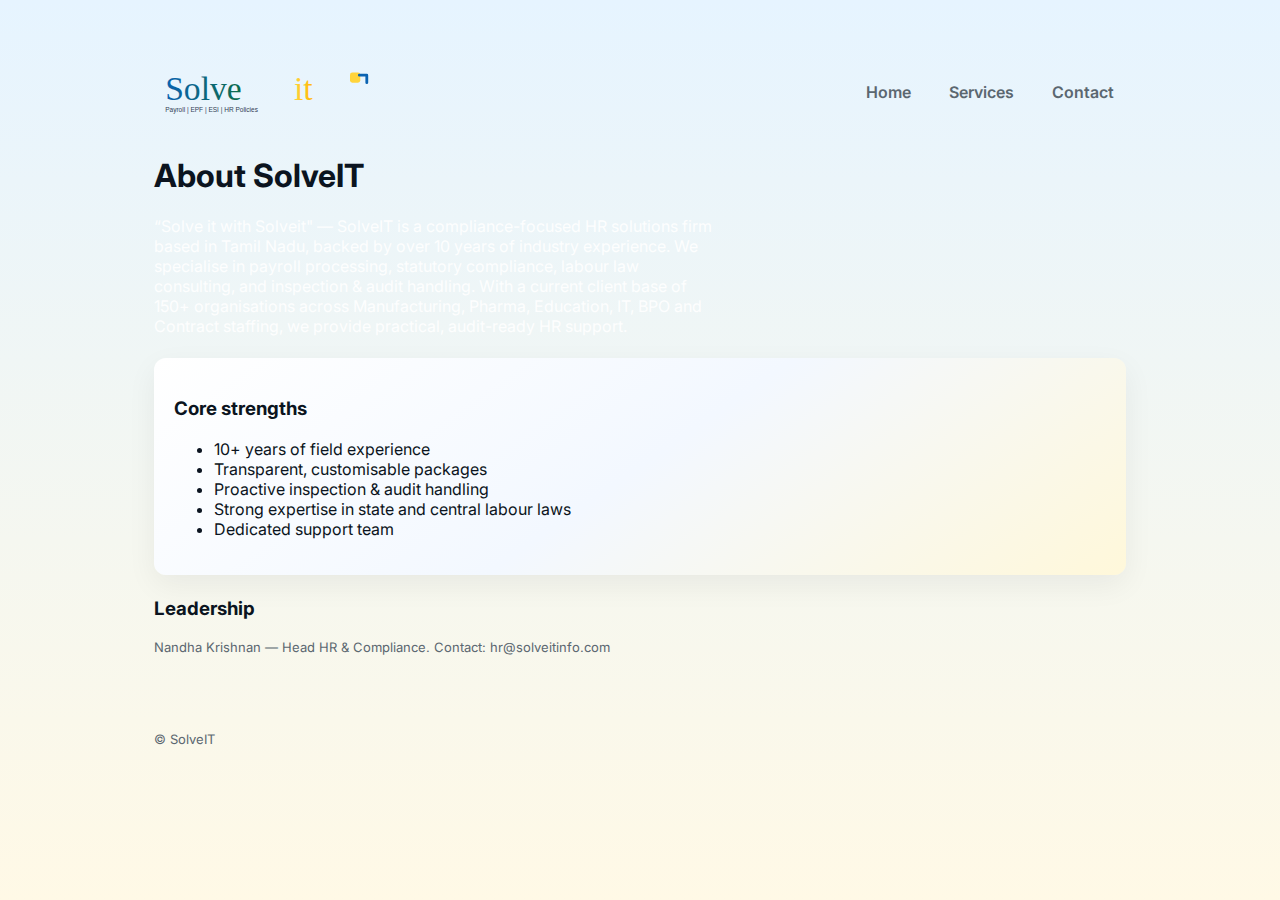
<file: about.html>
<!doctype html>
<html lang="en">
<head>
<meta charset="utf-8">
<meta name="viewport" content="width=device-width,initial-scale=1">
<title>About — SolveIT</title>
<link rel="stylesheet" href="assets/styles.css">
</head>
<body>
<div class="container">
<header class="header">
<a href="index.html" class="brand"><img src="assets/logo.svg" alt="SolveIT logo" style="height:56px"/></a>
<nav class="nav"><a href="index.html">Home</a><a href="services.html">Services</a><a href="contact.html">Contact</a></nav>
</header>


<main style="margin-top:28px">
<h1>About SolveIT</h1>
<p class="lead">“Solve it with Solveit" — SolveIT is a compliance-focused HR solutions firm based in Tamil Nadu, backed by over 10 years of industry experience. We specialise in payroll processing, statutory compliance, labour law consulting, and inspection & audit handling. With a current client base of 150+ organisations across Manufacturing, Pharma, Education, IT, BPO and Contract staffing, we provide practical, audit-ready HR support.</p>


<section style="margin-top:22px" class="card">
<h3>Core strengths</h3>
<ul>
<li>10+ years of field experience</li>
<li>Transparent, customisable packages</li>
<li>Proactive inspection & audit handling</li>
<li>Strong expertise in state and central labour laws</li>
<li>Dedicated support team</li>
</ul>
</section>


<section style="margin-top:22px">
<h3>Leadership</h3>
<p class="small">Nandha Krishnan — Head HR & Compliance. Contact: hr@solveitinfo.com</p>
</section>


</main>


<footer>
<div class="small">© SolveIT</div>
</footer>
</div>
</body>
</html>
</file>
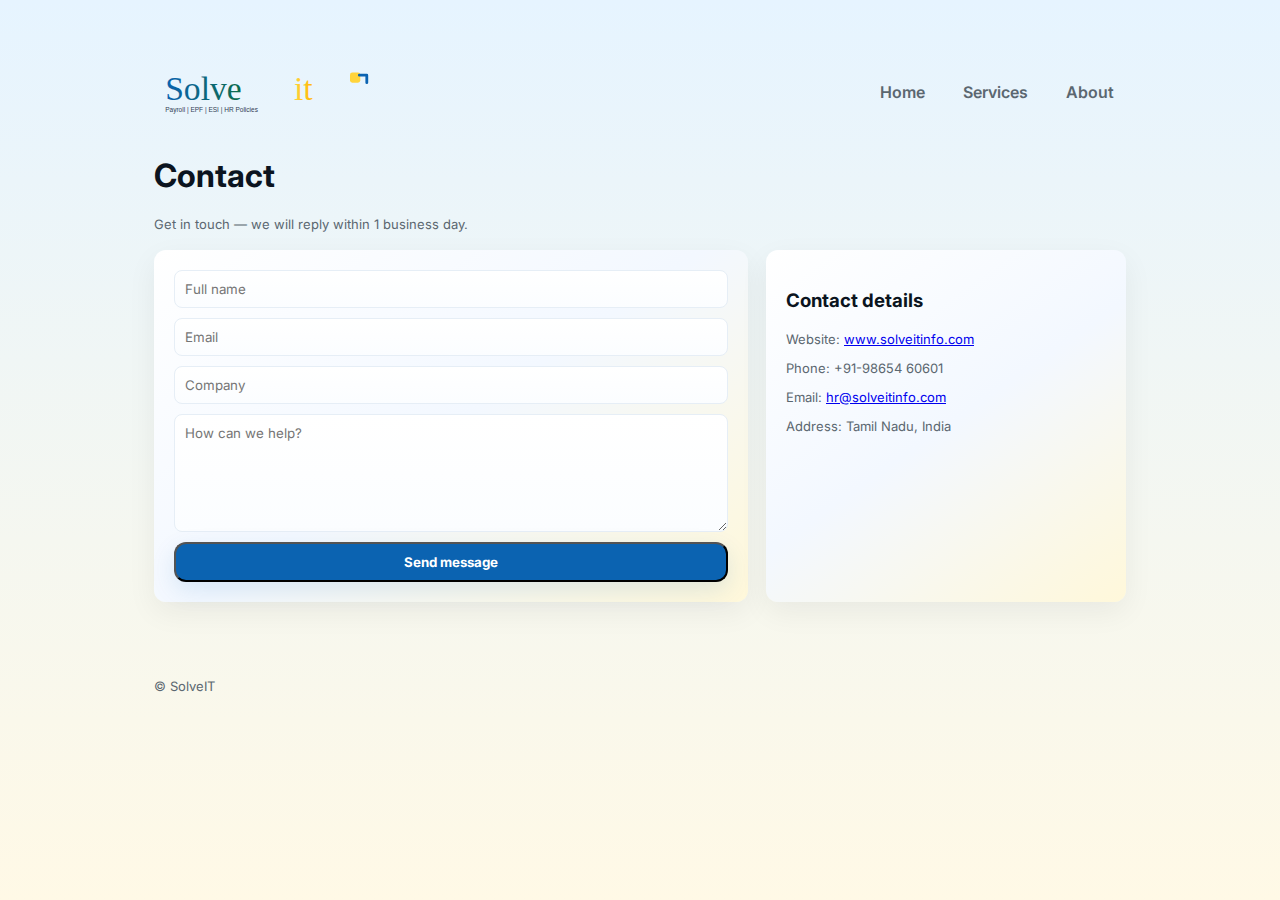
<file: contact.html>
<!doctype html>
<html lang="en">
<head>
<meta charset="utf-8">
<meta name="viewport" content="width=device-width,initial-scale=1">
<title>Contact — SolveIT</title>
<link rel="stylesheet" href="assets/styles.css">
</head>
<body>
<div class="container">
<header class="header"><a href="index.html" class="brand"><img src="assets/logo.svg" alt="SolveIT" style="height:56px"/></a>
<nav class="nav"><a href="index.html">Home</a><a href="services.html">Services</a><a href="about.html">About</a></nav></header>


<main style="margin-top:28px">
<h1>Contact</h1>
<p class="small">Get in touch — we will reply within 1 business day.</p>


<div style="display:grid;grid-template-columns:1fr 360px;gap:18px;margin-top:18px">
<form class="card" action="#" method="post" style="display:flex;flex-direction:column;gap:10px">
<input name="name" placeholder="Full name" required />
<input name="email" type="email" placeholder="Email" required />
<input name="company" placeholder="Company" />
<textarea name="message" placeholder="How can we help?" rows="6"></textarea>
<button class="btn" type="submit">Send message</button>
</form>


<aside class="card">
<h3>Contact details</h3>
<p class="small">Website: <a href="https://www.solveitinfo.com">www.solveitinfo.com</a></p>
<p class="small">Phone: +91-98654 60601</p>
<p class="small">Email: <a href="mailto:hr@solveitinfo.com">hr@solveitinfo.com</a></p>
<p class="small">Address: Tamil Nadu, India</p>
</aside>
</div>


</main>


<footer><div class="small">© SolveIT</div></footer>
</div>
</body>
</html>
</file>
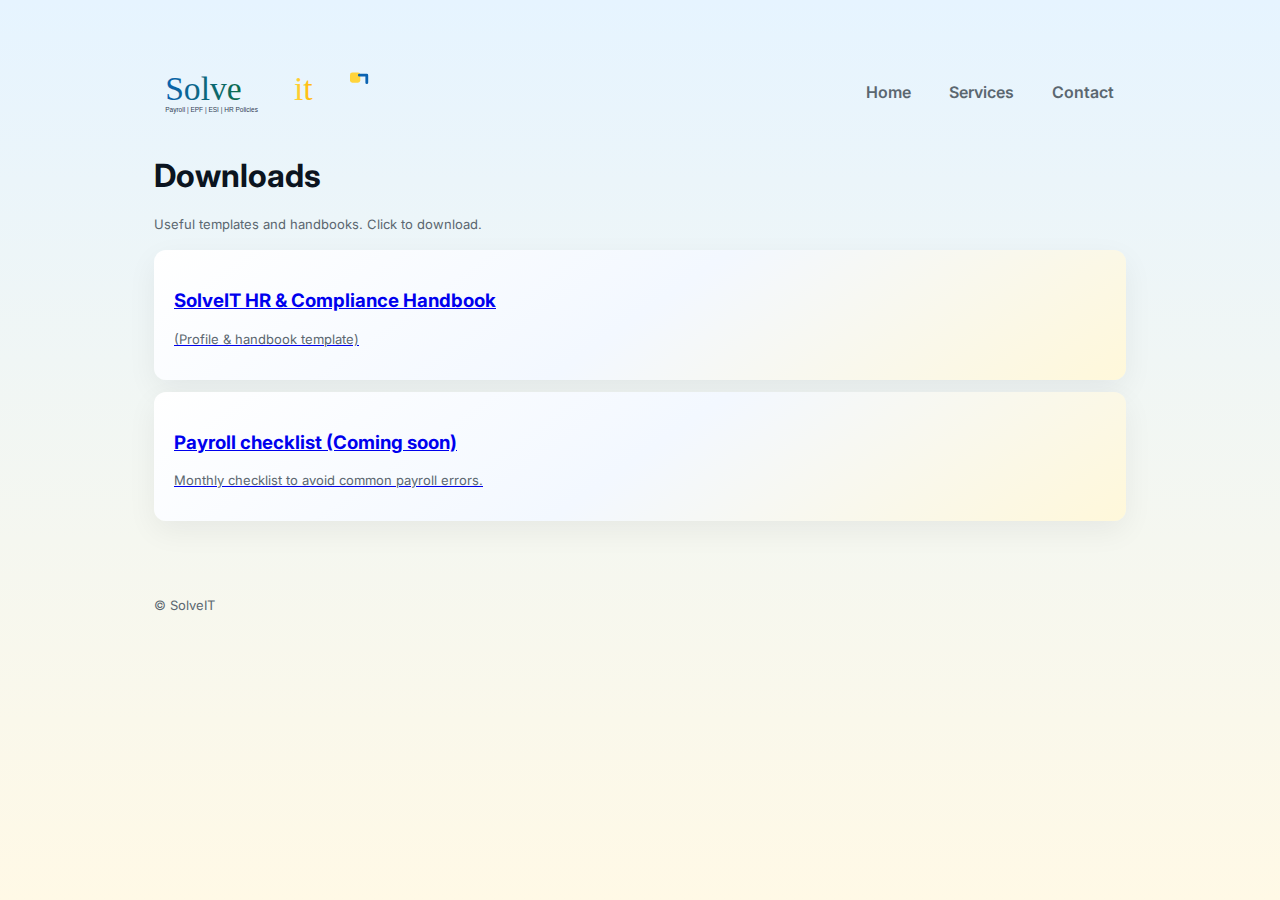
<file: downloads.html>
<!doctype html>
<html lang="en">
<head>
<meta charset="utf-8">
<meta name="viewport" content="width=device-width,initial-scale=1">
<title>Downloads — SolveIT</title>
<link rel="stylesheet" href="assets/styles.css">
</head>
<body>
<div class="container">
<header class="header"><a href="index.html" class="brand"><img src="assets/logo.svg" alt="SolveIT" style="height:56px"/></a>
<nav class="nav"><a href="index.html">Home</a><a href="services.html">Services</a><a href="contact.html">Contact</a></nav></header>


<main style="margin-top:28px">
<h1>Downloads</h1>
<p class="small">Useful templates and handbooks. Click to download.</p>


<div style="display:grid;gap:12px;margin-top:18px">
<a class="card" href="assets/Solveit-Profile.pdf" download>
<h3>SolveIT HR & Compliance Handbook</h3>
<p class="small">(Profile & handbook template)</p>
</a>


<a class="card" href="#" onclick="alert('Coming soon: Payroll checklist PDF')">
<h3>Payroll checklist (Coming soon)</h3>
<p class="small">Monthly checklist to avoid common payroll errors.</p>
</a>
</div>


</main>


<footer><div class="small">© SolveIT</div></footer>
</div>
</body>
</html>
</file>
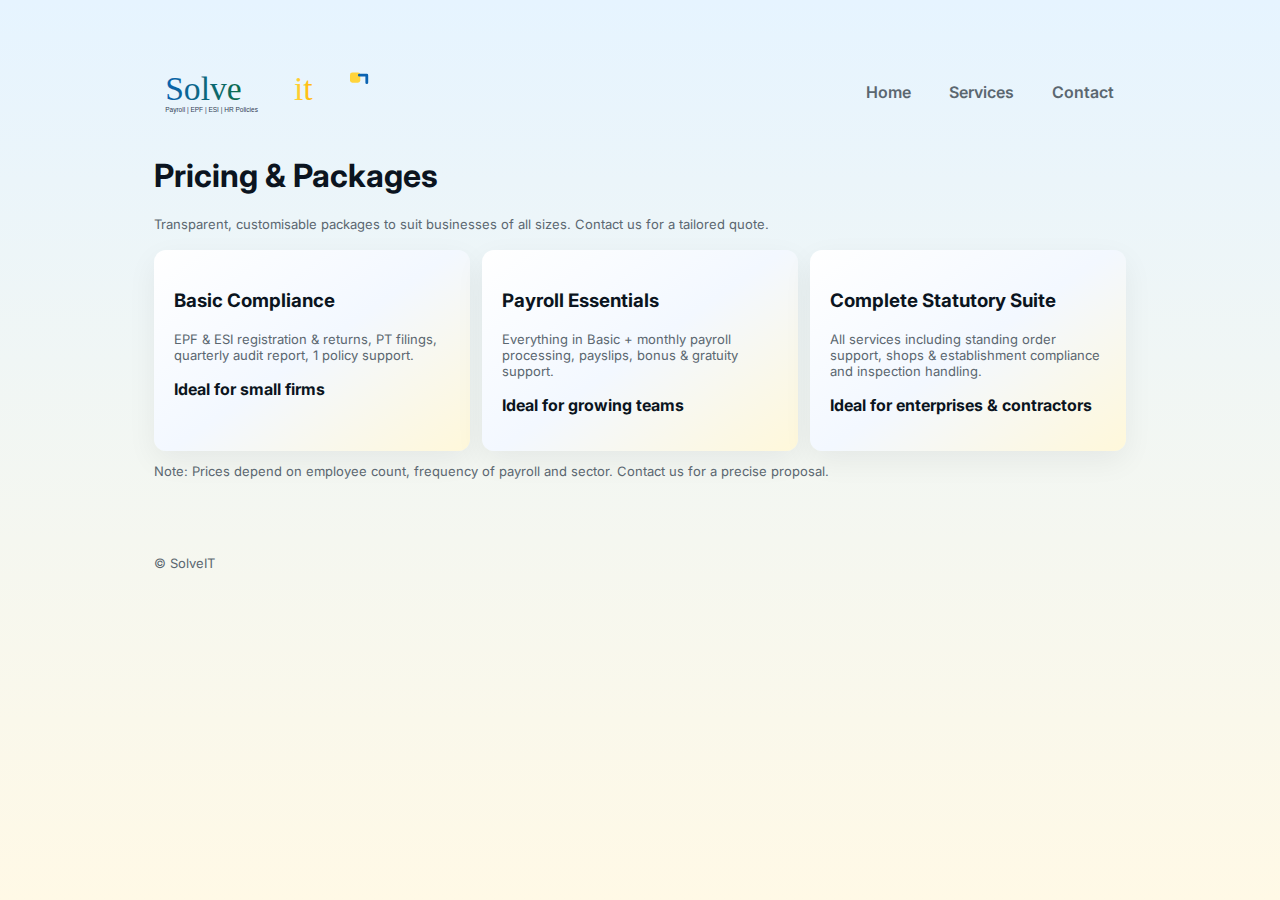
<file: pricing.html>
<!doctype html>
<html lang="en">
<head>
<meta charset="utf-8">
<meta name="viewport" content="width=device-width,initial-scale=1">
<title>Pricing — SolveIT</title>
<link rel="stylesheet" href="assets/styles.css">
</head>
<body>
<div class="container">
<header class="header"><a href="index.html" class="brand"><img src="assets/logo.svg" alt="SolveIT" style="height:56px"/></a>
<nav class="nav"><a href="index.html">Home</a><a href="services.html">Services</a><a href="contact.html">Contact</a></nav></header>


<main style="margin-top:28px">
<h1>Pricing & Packages</h1>
<p class="small">Transparent, customisable packages to suit businesses of all sizes. Contact us for a tailored quote.</p>


<div style="display:grid;grid-template-columns:repeat(3,1fr);gap:12px;margin-top:18px">
<div class="card">
<h3>Basic Compliance</h3>
<p class="small">EPF & ESI registration & returns, PT filings, quarterly audit report, 1 policy support.</p>
<p><strong>Ideal for small firms</strong></p>
</div>
<div class="card">
<h3>Payroll Essentials</h3>
<p class="small">Everything in Basic + monthly payroll processing, payslips, bonus & gratuity support.</p>
<p><strong>Ideal for growing teams</strong></p>
</div>
<div class="card">
<h3>Complete Statutory Suite</h3>
<p class="small">All services including standing order support, shops & establishment compliance and inspection handling.</p>
<p><strong>Ideal for enterprises & contractors</strong></p>
</div>
</div>


<p class="small" style="margin-top:12px">Note: Prices depend on employee count, frequency of payroll and sector. Contact us for a precise proposal.</p>
</main>


<footer><div class="small">© SolveIT</div></footer>
</div>
</body>
</html>
</file>
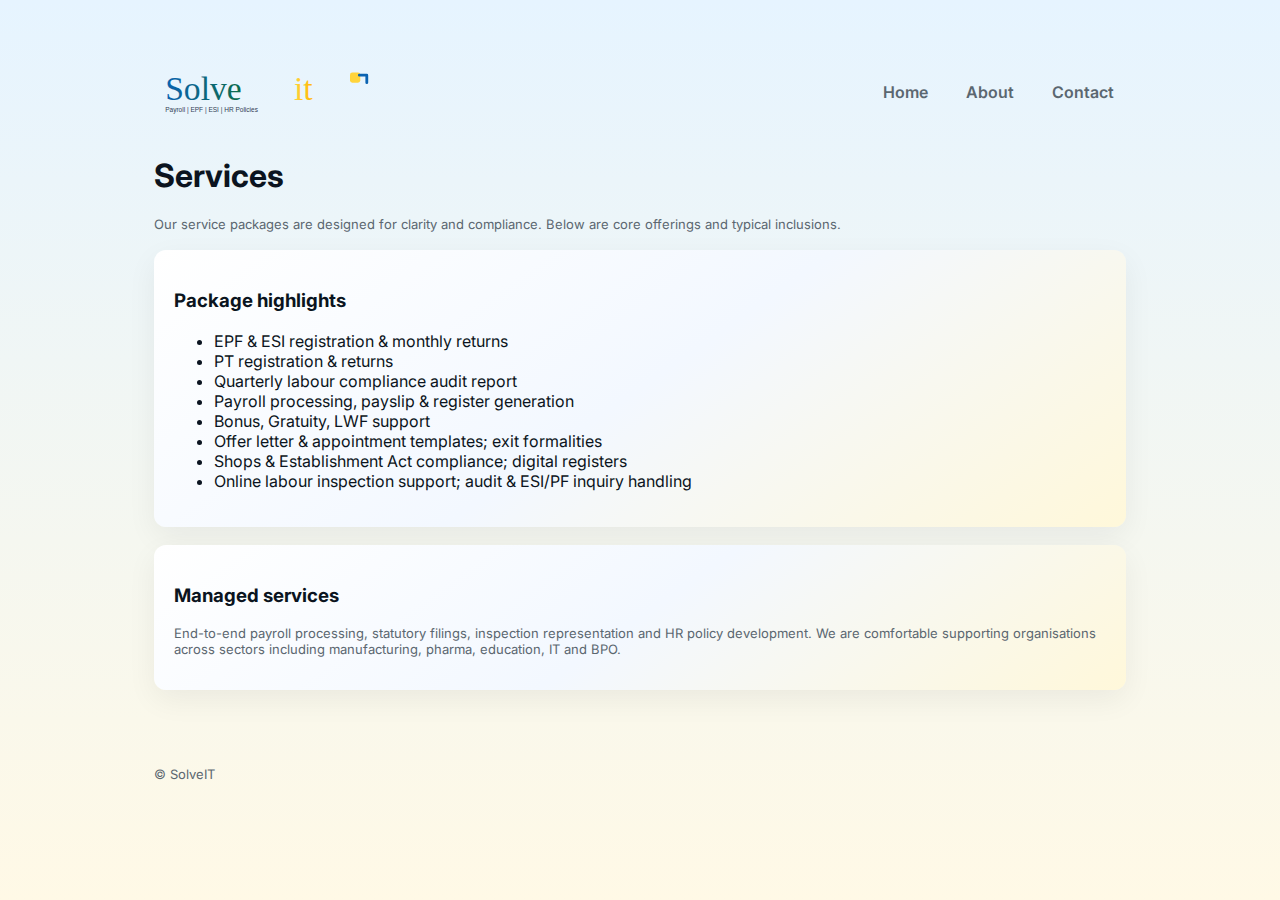
<file: services.html>
<!doctype html>
<html lang="en">
<head>
<meta charset="utf-8">
<meta name="viewport" content="width=device-width,initial-scale=1">
<title>Services — SolveIT</title>
<link rel="stylesheet" href="assets/styles.css">
</head>
<body>
<div class="container">
<header class="header"><a href="index.html" class="brand"><img src="assets/logo.svg" alt="SolveIT" style="height:56px"/></a>
<nav class="nav"><a href="index.html">Home</a><a href="about.html">About</a><a href="contact.html">Contact</a></nav></header>


<main style="margin-top:28px">
<h1>Services</h1>
<p class="small">Our service packages are designed for clarity and compliance. Below are core offerings and typical inclusions.</p>


<section style="margin-top:18px" class="card">
<h3>Package highlights</h3>
<ul>
<li>EPF & ESI registration & monthly returns</li>
<li>PT registration & returns</li>
<li>Quarterly labour compliance audit report</li>
<li>Payroll processing, payslip & register generation</li>
<li>Bonus, Gratuity, LWF support</li>
<li>Offer letter & appointment templates; exit formalities</li>
<li>Shops & Establishment Act compliance; digital registers</li>
<li>Online labour inspection support; audit & ESI/PF inquiry handling</li>
</ul>
</section>


<section style="margin-top:18px" class="card">
<h3>Managed services</h3>
<p class="small">End-to-end payroll processing, statutory filings, inspection representation and HR policy development. We are comfortable supporting organisations across sectors including manufacturing, pharma, education, IT and BPO.</p>
</section>


</main>


<footer><div class="small">© SolveIT</div></footer>
</div>
</body>
</html>
</file>
<file: assets/styles.css>
@import url('https://fonts.googleapis.com/css2?family=Inter:wght@300;400;600;700&family=Libre+Baskerville:wght@400;700&display=swap');

:root{
  --blue-1: #0b63b1;     /* primary blue from logo */
  --blue-2: #0b4ea0;
  --yellow-1: #ffd43b;   /* logo yellow */
  --muted: #5b6770;
  --bg-gradient: linear-gradient(180deg,#e6f4ff 0%, #fff9e6 100%);
  --card-gradient: linear-gradient(145deg,#ffffff 0%,#f3f8ff 50%,#fff8da 100%);
  --radius: 12px;
  --max-width: 1100px;
  color-scheme: light;
  -webkit-font-smoothing:antialiased;
  -moz-osx-font-smoothing:grayscale;
}

/* Reset & layout */
*{box-sizing:border-box}
html,body{height:100%;margin:0;font-family:Inter, Arial, sans-serif;background:var(--bg-gradient);color:#0b1420}
.container{max-width:var(--max-width);margin:0 auto;padding:56px 64px}

/* Header */
.header{display:flex;justify-content:space-between;align-items:center;gap:16px;padding:8px 0;position:relative}
.header-inner{display:flex;align-items:center;gap:14px}
.brand{display:flex;align-items:center;gap:12px}
.brand img{height:64px;width:auto;display:block}
.brand .site-title{font-weight:700;color:var(--blue-1);font-size:18px;margin-left:8px}
.small{font-size:13px;color:var(--muted)}

/* Navigation */
.nav{display:flex;gap:14px;align-items:center;margin-left:auto}
.nav a{color:var(--muted);text-decoration:none;font-weight:600;padding:8px 12px;border-radius:8px}
.nav a:hover{color:var(--blue-1);background:rgba(11,99,177,0.06)}

/* primary CTA button (single blue color) */
.btn{
  display:inline-block;
  background:var(--blue-1);
  color:#ffffff;
  padding:10px 16px;border-radius:12px;text-decoration:none;font-weight:700;
  box-shadow:0 8px 24px rgba(11,99,177,0.12);
  transition:transform .18s ease,box-shadow .18s ease;
}
.btn:hover{transform:translateY(-3px);box-shadow:0 18px 34px rgba(11,99,177,0.18)}

/* Hero */
.hero{
  display:grid;
  grid-template-columns:1fr 420px;
  gap:28px;
  align-items:center;
  margin-top:36px;
  padding:28px;
  border-radius:16px;
  background:linear-gradient(135deg,var(--blue-1) 0%, #6fb1ff 40%, #fff9e6 100%);
  color:white;
}
.hero h1{
  font-family:"Libre Baskerville", Georgia, serif;
  font-size:44px;
  margin:0;
  line-height:1.05;
  color:#ffffff;
  text-shadow:0 6px 24px rgba(3,18,37,0.25);
}
.lead{color:rgba(255,255,255,0.92);margin-top:12px;font-size:16px;max-width:56ch}

/* Hero illustration */
.hero-illustration{width:100%;height:auto;border-radius:12px;box-shadow:0 18px 40px rgba(3,18,37,0.18)}

/* Cards & services */
.card{
  background:var(--card-gradient);
  border-radius:var(--radius);
  padding:20px;
  box-shadow:0 10px 30px rgba(11,20,32,0.06);
}
.services{display:grid;grid-template-columns:repeat(3,1fr);gap:14px;margin-top:26px}
.service{
  padding:18px;
  border-radius:10px;
  background:linear-gradient(180deg,#fff,#fbfffb);
  border:1px solid rgba(11,99,177,0.06);
  transition:transform .18s ease,box-shadow .18s ease,filter .18s ease;
}
.service h4{margin:0 0 8px 0;color:var(--blue-2)}

/* Subtle hover transitions for service cards (glow + lift) */
.service:hover{
  transform:translateY(-8px);
  box-shadow:0 26px 52px rgba(11,99,177,0.12);
  filter:brightness(1.02);
}

/* Form styles */
input,textarea,select,button{font-family:inherit}
input,textarea,select{
  width:100%;
  padding:10px;
  border-radius:8px;
  border:1px solid #e6eef6;
  background:linear-gradient(#fff,#fbfdff);
}
button{cursor:pointer}

/* Footer */
footer{margin-top:48px;padding:28px 0;color:var(--muted);display:flex;justify-content:space-between;align-items:center;flex-wrap:wrap;gap:12px}

/* Responsiveness */
@media (max-width:920px){
  .hero{grid-template-columns:1fr}
  .services{grid-template-columns:repeat(2,1fr)}
  .container{padding:40px 32px}
}
@media (max-width:520px){
  .services{grid-template-columns:1fr}
  .nav{display:none}
  .brand img{height:48px}
  .container{padding:20px}
}
</file>
